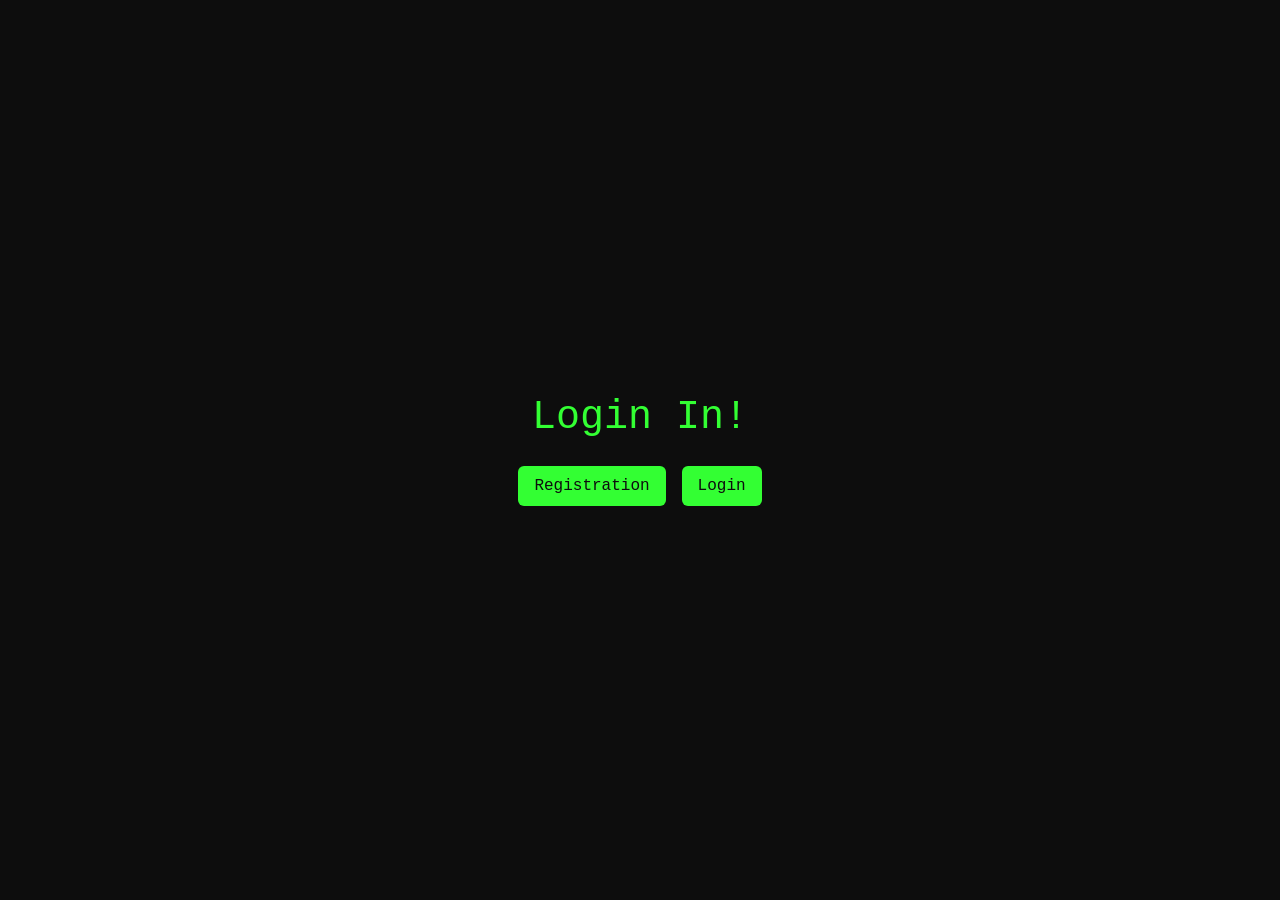
<file: index.html>
<!DOCTYPE html>
<html lang="en">
<head>
    <meta charset="UTF-8">
    <meta name="viewport" content="width=device-width, initial-scale=1.0">
    <link href="https://cdn.jsdelivr.net/npm/bootstrap@5.2.3/dist/css/bootstrap.min.css" rel="stylesheet" integrity="sha384-rbsA2VBKQhggwzxH7pPCaAqO46MgnOM80zW1RWuH61DGLwZJEdK2Kadq2F9CUG65" crossorigin="anonymous">
    <script src="https://cdn.jsdelivr.net/npm/bootstrap@5.2.3/dist/js/bootstrap.bundle.min.js" integrity="sha384-kenU1KFdBIe4zVF0s0G1M5b4hcpxyD9F7jL+jjXkk+Q2h455rYXK/7HAuoJl+0I4" crossorigin="anonymous"></script>
    <link rel="stylesheet" href="css/style.css">
    <title>Borodin RA</title>
</head>
<body>
    <div class="container d-flex justify-content-center align-items-center vh-100">
        <div class="row">
            <div class="col-12 text-center">
                <h1 class="mb-4">Login In!</h1>
                <div class="d-flex justify-content-center gap-3">
                    <a href="./registration.html" class="btn btn-primary">Registration</a>
                    <a href="./login.html" class="btn btn-primary">Login</a>
                </div>
            </div>
        </div>
    </div>
</body>
</html>
</file>
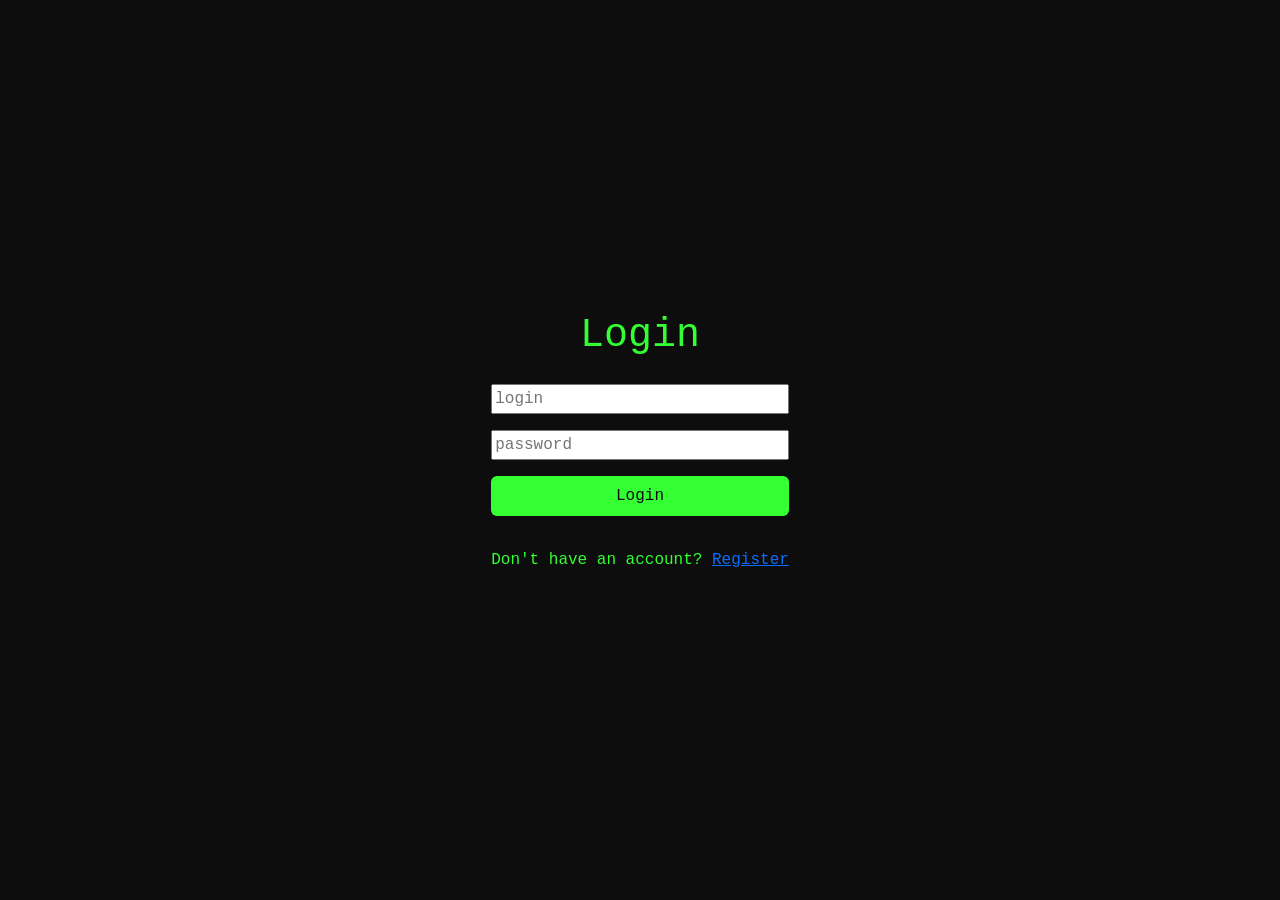
<file: login.html>
<!DOCTYPE html>
<html lang="en">
<head>
    <meta charset="UTF-8">
    <meta name="viewport" content="width=device-width, initial-scale=1.0">
    <link href="https://cdn.jsdelivr.net/npm/bootstrap@5.2.3/dist/css/bootstrap.min.css" rel="stylesheet" integrity="sha384-rbsA2VBKQhggwzxH7pPCaAqO46MgnOM80zW1RWuH61DGLwZJEdK2Kadq2F9CUG65" crossorigin="anonymous">
    <script src="https://cdn.jsdelivr.net/npm/bootstrap@5.2.3/dist/js/bootstrap.bundle.min.js" integrity="sha384-kenU1KFdBIe4zVF0s0G1M5b4hcpxyD9F7jL+jjXkk+Q2h455rYXK/7HAuoJl+0I4" crossorigin="anonymous"></script>
    <link rel="stylesheet" href="css/style.css">
    <title>Borodin RA</title>
</head>
<body>
    <div class="container d-flex justify-content-center align-items-center vh-100">
        <div class="row">
            <div class="col-12 text-center">
                <h1 class="mb-4">Login</h1>
                <form action="/login.html" method="POST" class="d-flex flex-column gap-3">
                    <input type="text" name="login" class="form-control-hacker-input" placeholder="login">
                    <input type="password" name="password" class="form-control-hacker-input" placeholder="password">
                    <button class="btn btn-primary" type="submit" name='submit'>Login</button>
                    <p class="mt-3">Don't have an account? <a href="./registration.html">Register</a></p>           
                </form>
            </div>
        </div>
    </div>
</body>
</html>
</file>
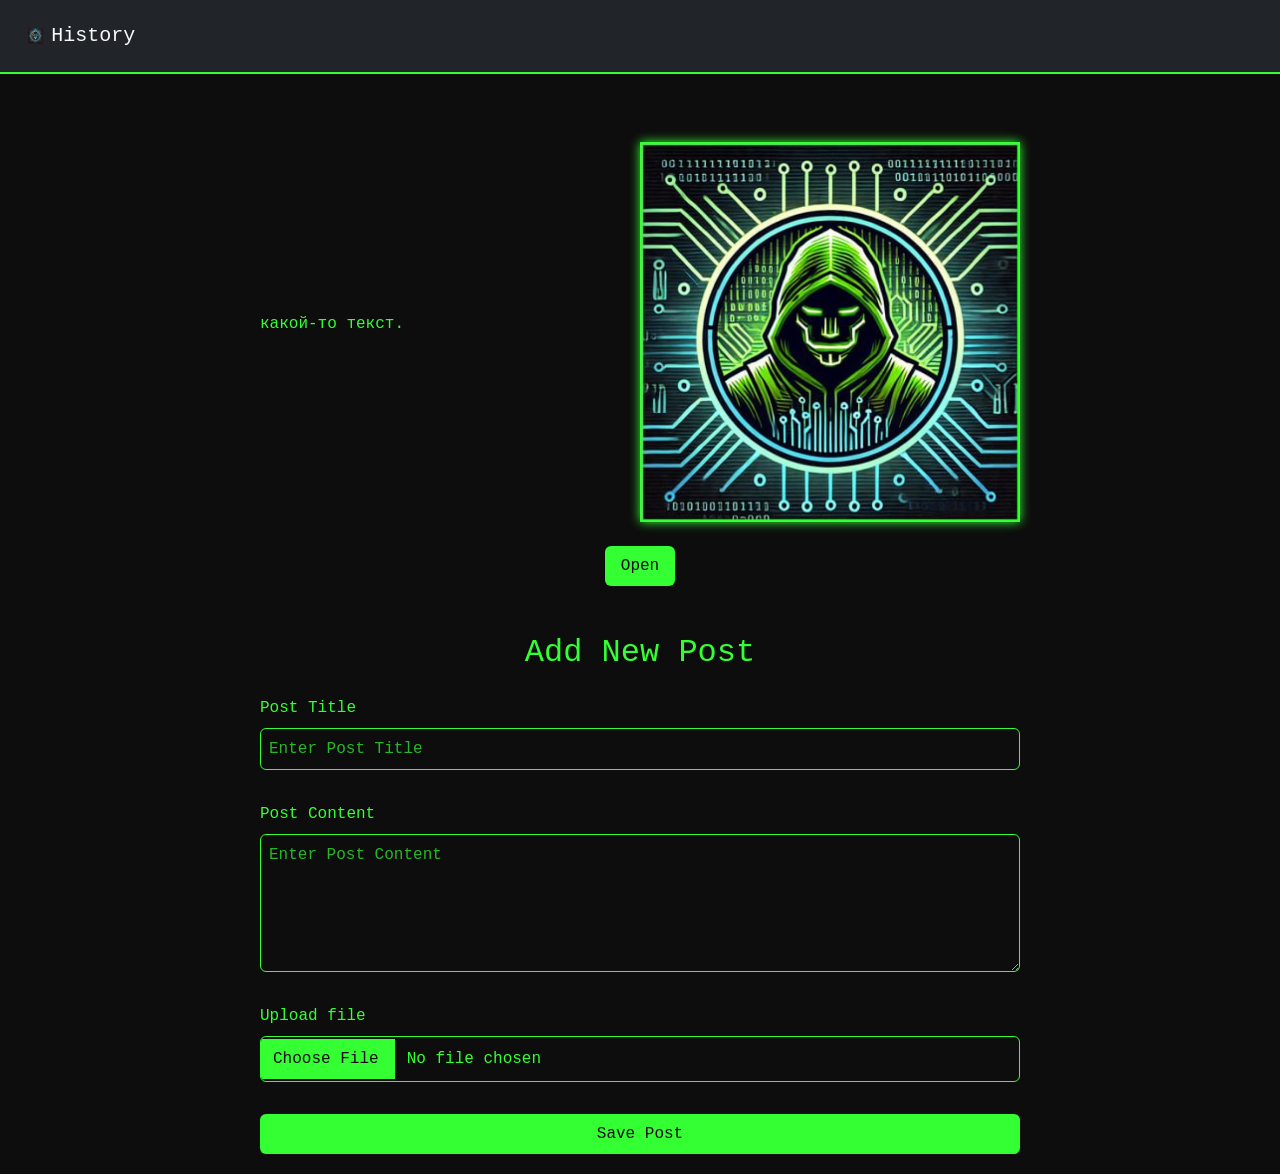
<file: profile.html>
<!DOCTYPE html>
<html lang="en">
<head>
    <meta charset="UTF-8">
    <meta name="viewport" content="width=device-width, initial-scale=1.0">
    <link href="https://cdn.jsdelivr.net/npm/bootstrap@5.2.3/dist/css/bootstrap.min.css" rel="stylesheet" integrity="sha384-rbsA2VBKQhggwzxH7pPCaAqO46MgnOM80zW1RWuH61DGLwZJEdK2Kadq2F9CUG65" crossorigin="anonymous">
    <script src="https://cdn.jsdelivr.net/npm/bootstrap@5.2.3/dist/js/bootstrap.bundle.min.js" integrity="sha384-kenU1KFdBIe4zVF0s0G1M5b4hcpxyD9F7jL+jjXkk+Q2h455rYXK/7HAuoJl+0I4" crossorigin="anonymous"></script>
    <link rel="stylesheet" href="css/style.css">
    <title>Borodin RA</title>
</head>
<body>
    <nav class="navbar navbar-dark bg-dark p-3">
        <div class="container-fluid">
            <a href="#" class="navbar-brand d-flex align-items-center">
                <img src="logohack.webp" alt="Логотип сайта" class="me-2">
                <span class="text-light">History</span>
            </a>
        </div>
    </nav>

    <div class="container mt-5">
        <div class="story-container">
            <div class="story-text">
                <p>какой-то текст.</p>
            </div>
            <img src="hack1.webp" alt="Фото хакера" class="hacker-img">
        </div>

        <div class="text-center mt-4">
            <button id="toggleButton" class="btn btn-primary">Open</button>
        </div>

        <div id="extraImage" class="mt-3 text-center" style="display: none;">
            <img class="hacker-img" src="hack2.webp" alt="Скрытое фото">
        </div>

        <div class="mt-5">
            <h2 class="text-center mb-4">Add New Post</h2>

            <form action="profile.php" id="postForm" class="d-flex flex-column gap-3" method="POST" enctype="multipart/form-data">
                <div class="form-group">
                    <label class="form-label" for="postTitle">Post Title</label>
                    <input type="text" name="postTitle" class="form-control hacker-input" id="postTitle" placeholder="Enter Post Title" required>
                </div>

                <div class="form-group">
                    <label class="form-label" for="postContent">Post Content</label>
                    <textarea name="postContent" class="form-control hacker-input" id="postContent" placeholder="Enter Post Content" rows="5" required></textarea>
                </div>

                <div class="form-group">
                    <label class="form-label" for="file">Upload file</label>
                    <input type="file" name="file" class="form-control hacker-input" id="file">
                </div>

                <button class="btn btn-primary" type="submit" name="submit">Save Post</button>
            </form>
        </div>
    </div>
<script src="js/script.js"></script>    
</body>
</html>
</file>
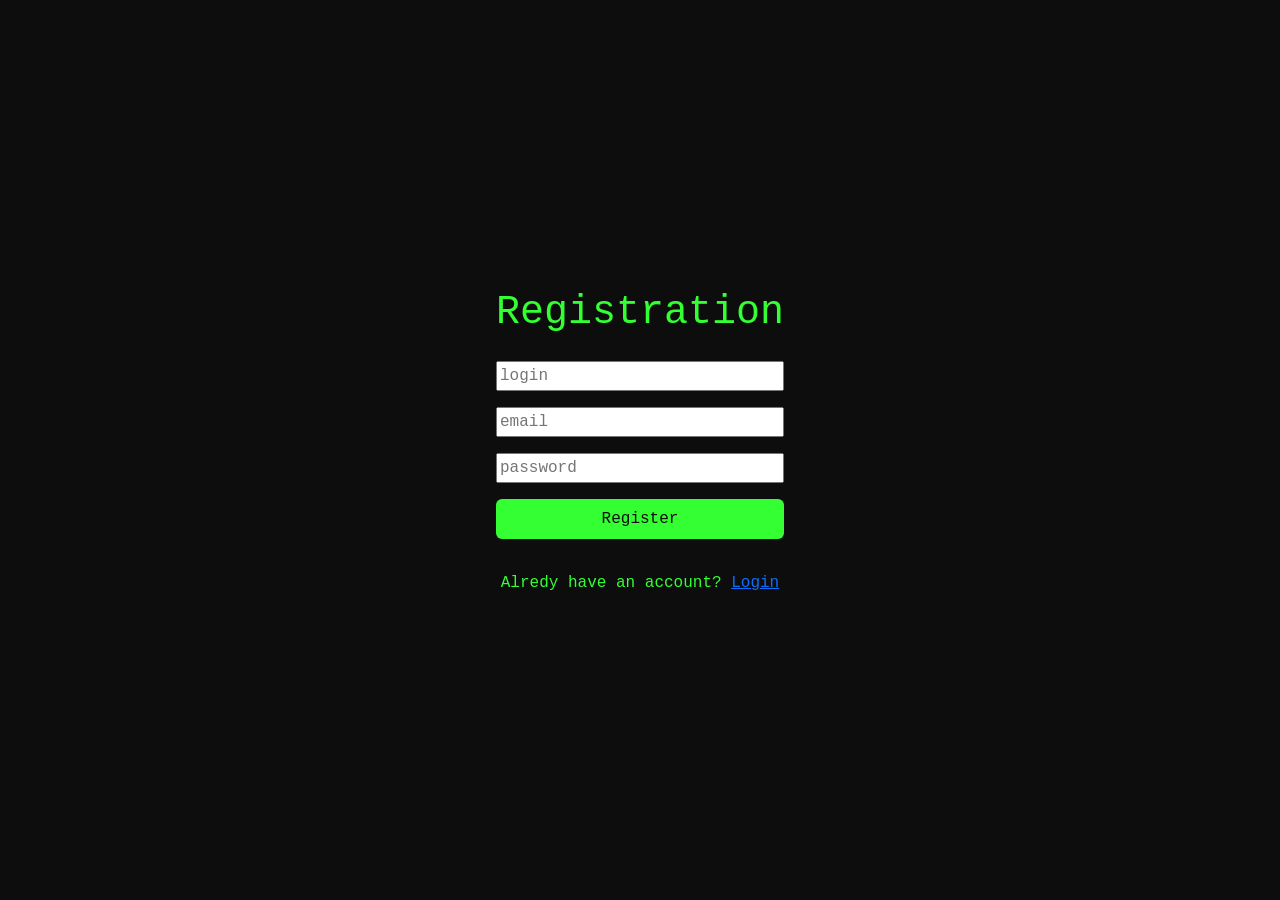
<file: registration.html>
<!DOCTYPE html>
<html lang="en">
<head>
    <meta charset="UTF-8">
    <meta name="viewport" content="width=device-width, initial-scale=1.0">
    <link href="https://cdn.jsdelivr.net/npm/bootstrap@5.2.3/dist/css/bootstrap.min.css" rel="stylesheet" integrity="sha384-rbsA2VBKQhggwzxH7pPCaAqO46MgnOM80zW1RWuH61DGLwZJEdK2Kadq2F9CUG65" crossorigin="anonymous">
    <script src="https://cdn.jsdelivr.net/npm/bootstrap@5.2.3/dist/js/bootstrap.bundle.min.js" integrity="sha384-kenU1KFdBIe4zVF0s0G1M5b4hcpxyD9F7jL+jjXkk+Q2h455rYXK/7HAuoJl+0I4" crossorigin="anonymous"></script>
    <link rel="stylesheet" href="css/style.css">
    <title>Borodin RA</title>
</head>
<body>
    <div class="container d-flex justify-content-center align-items-center vh-100">
        <div class="row">
            <div class="col-12 text-center">
                <h1 class="mb-4">Registration</h1>
                <form action="/registration.html" method="POST" class="d-flex flex-column gap-3">
                    <input type="text" name="login" class="form-control-hacker-input" placeholder="login">
                    <input type="email" name="email" class="form-control-hacker-input" placeholder="email">
                    <input type="password" name="password" class="form-control-hacker-input" placeholder="password">
                    <button class="btn btn-primary" type="submit" name='submit'>Register</button>
                    <p class="mt-3">Alredy have an account? <a href="./login.html">Login</a></p>           
                </form>
            </div>
        </div>
    </div>
</body>
</html>
</file>
<file: css/style.css>
body {
background-color: #0d0d0d; /* почти чёрный фон */
color: #3f3; /* зелёный цвет текста */
font-family: 'Courier New', monospace; /* шрифт как в терминале */
margin: 0; /* обнуление внешних отступов /
padding: 0; /* обнуление внутренних отступов */
}

.container {
max-width: 800px; /* максимальная ширина 800px */
margin: 0 auto; /* центрирует контейнер горизонтально */
padding: 20px; /* внутренний отступ со всех сторон */
}

h1, h2 {
color: #3f3; /* зелёный цвет текста */
text-align: center; /* текст по центру */
}

.navbar {
border-bottom: 2px solid #3f3; /* нижняя зелёная граница толщиной 2px */
}

.me-2 {
width: 5%; /* логотип занимает 5% от родительского блока */
}

.hacker-img {
max-width: 50%; /* изображение занимает до 50% ширины родителя */
height: auto; /* высота автоматически пропорциональна ширине */
border: 2px solid #3f3; /* зелёная граница */
box-shadow: 0 0 10px #3f3; /* зелёное свечение вокруг изображения */
}

.story-container {
display: flex; /* элементы располагаются горизонтально (в ряд) */
align-items: center; /* вертикальное выравнивание по центру */
justify-content: space-between; /* распределение пространства между элементами */
margin-bottom: 20px; /* нижний отступ */
}

.story-text {
max-width: 50%; /* текст занимает до 50% родительского блока */
text-align: left; /* выравнивание текста слева */
}

.btn-primary {
background-color: #3f3; /* зелёный фон кнопки */
border: none; /* убираем границу */
color: #0d0d0d; /* тёмный цвет текста */
padding: 0.5rem 1rem; /* внутренние отступы (8px сверху/снизу, 16px слева/справа) */
font-size: 1rem; /* размер шрифта 16px */
cursor: pointer; /* курсор-рука при наведении */
transition: background-color 0.3s ease; /* плавная анимация изменения фона */
}
.btn-primary:hover {
  background-color: #28cc28; /* при наведении фон становится более тёмно-зелёным */
}

.hacker-input {
background-color: #0d0d0d; /* чёрный фон полей ввода */
border: 1px solid #3f3; /* зелёная граница */
color: #3f3; /* зелёный текст */
padding: 0.5rem; /* отступ внутри полей */
font-family: 'Courier New', monospace; /* шрифт терминала */
}
.hacker-input::placeholder {
color: #3f3; /* зелёный цвет текста подсказки */
opacity: 0.7; /* немного прозрачности подсказке */
}
.hacker-input:focus {
background-color: #0d0d0d; /* фон не меняется при фокусе */
border-color: #28cc28; /* граница становится более ярко-зелёной */
box-shadow: 0 0 5px #3f3; /* зелёное свечение вокруг поля */
color: #3f3; /* цвет текста остаётся зелёным */
}

.form-group {
margin-bottom: 1rem; /* нижний отступ между элементами формы */
}

.form-label {
color: #3f3; /* зелёный цвет текста меток */
margin-bottom: 0.5rem; /* небольшой нижний отступ */
}

.btn-outline-danger {
border-color: #dc3545; /* красная граница */
color: #dc3545; /* красный текст */
transition: all 0.3s ease; /* плавный переход всех изменений */
}
.btn-outline-danger:hover {
background-color: #dc3545; /* красный фон при наведении */
color: #fff; /* белый текст при наведении */
}

.hacker-input[type="file"] {
padding: 0.5rem; /* внутренний отступ */
border: 1px solid #3f3; /* зелёная граница */
color: #3f3; /* зелёный текст */
background-color: #0d0d0d; /* чёрный фон */
font-family: 'Courier New', monospace; /* шрифт терминала */
}
.hacker-input[type="file"]::file-selector-button {
background-color: #3f3; /* зелёный фон кнопки выбора файла */
border: none; /* нет границы */
color: #0d0d0d; /* тёмный текст */
padding: 0.5rem 1rem; /* отступы */
font-family: 'Courier New', monospace; /* шрифт терминала */
cursor: pointer; /* курсор в виде руки */
transition: background-color 0.3s ease; /* плавная анимация фона */
}
.hacker-input[type="file"]::file-selector-button:hover {
background-color: #28cc28; /* при наведении более тёмный зелёный фон */
}
</file>
